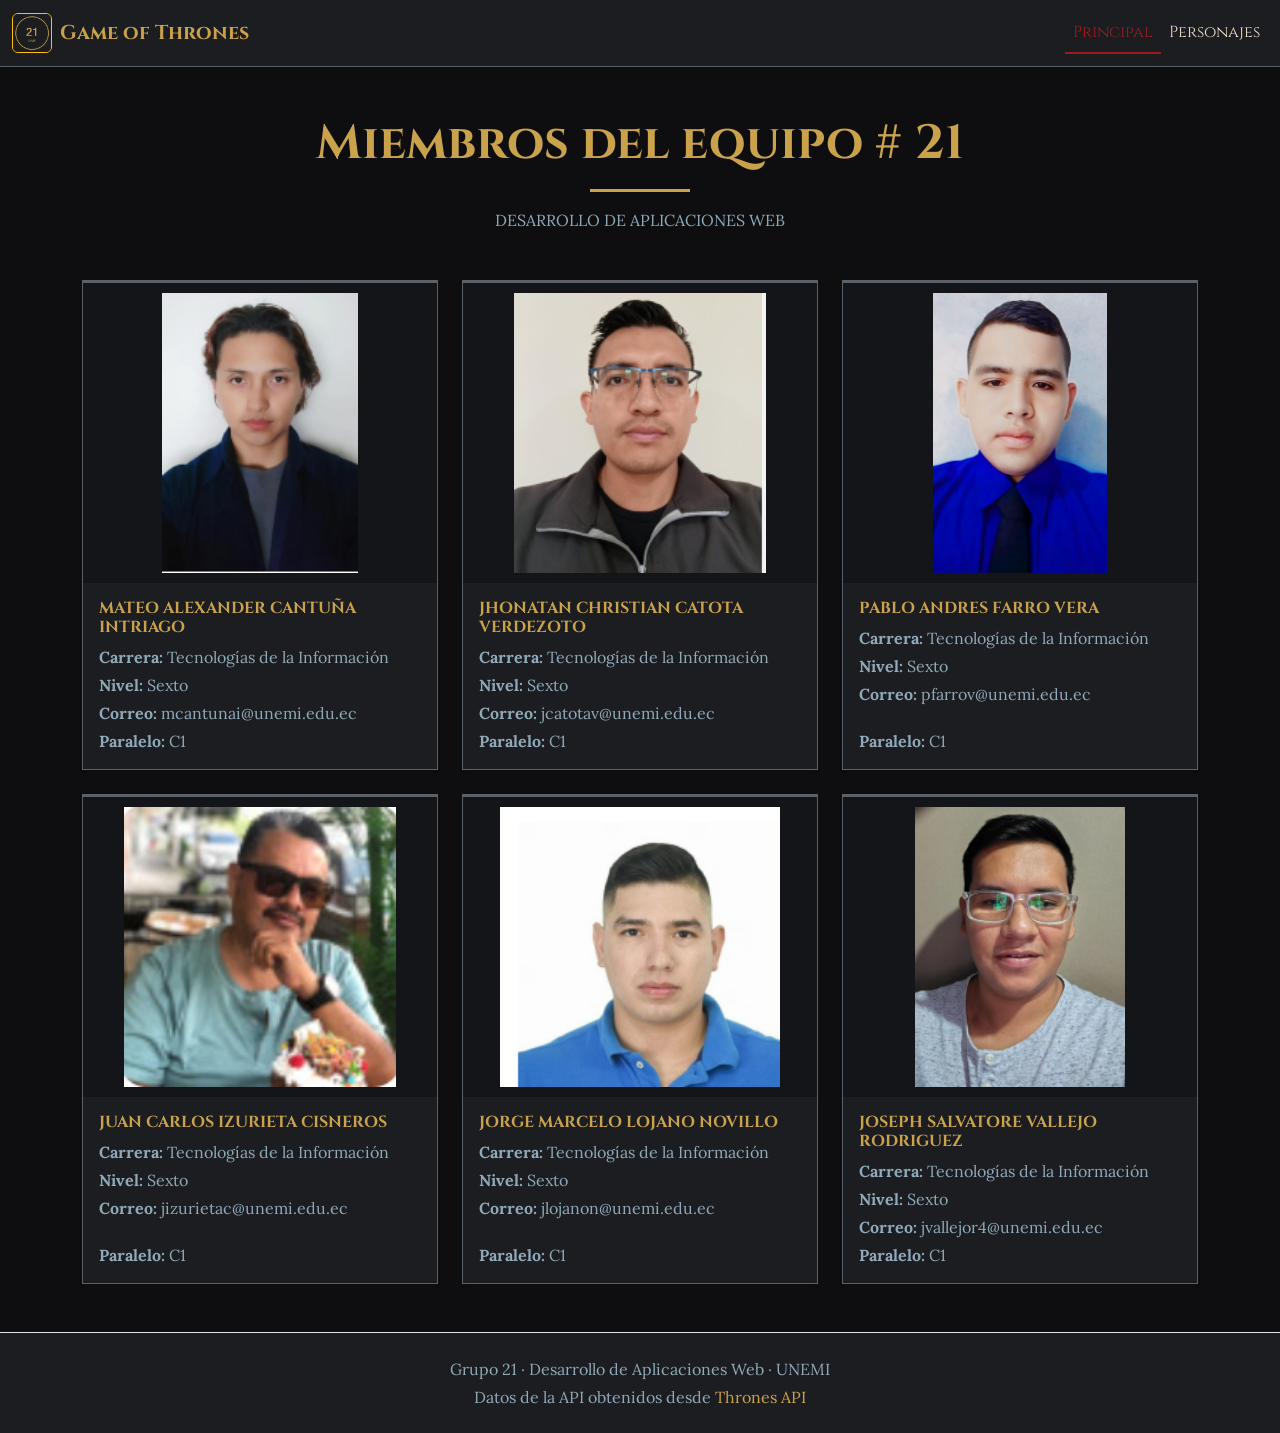
<file: index.html>
<!DOCTYPE html>
<html lang="es">
<head>
    <meta charset="UTF-8">
    <meta name="viewport" content="width=device-width, initial-scale=1.0">
    <title>Principal · Grupo 21 · Game of Thrones</title>
    
    <!-- Bootstrap 5 CDN -->
    <link href="https://cdn.jsdelivr.net/npm/bootstrap@5.3.3/dist/css/bootstrap.min.css" rel="stylesheet">
    
    <!-- Google Fonts: Cinzel y Lora -->
    <link rel="preconnect" href="https://fonts.googleapis.com">
    <link rel="preconnect" href="https://fonts.gstatic.com" crossorigin>
    <link href="https://fonts.googleapis.com/css2?family=Cinzel:wght@600;700&family=Lora:ital,wght@0,400..700;1,400..700&display=swap" rel="stylesheet">
    
    <style>
        body {
            background-color: #0E0E10;
            color: #E9DFC7;
            font-family: 'Lora', Georgia, serif;
        }
        .font-cinzel {
            font-family: 'Cinzel', serif;
        }
        #navbar, footer, .card-integrante {
            background-color: #1C1D21 !important;
            border-color: #5B6168 !important;
        }
        .navbar-brand span, .section-title, .card-integrante h3, footer a {
            color: #C9A24B !important;
        }
        .nav-link {
            color: #E9DFC7 !important;
        }
        .nav-link.active {
            color: #9B1C1F !important;
            border-bottom: 2px solid #9B1C1F;
        }
        .card-integrante {
            border: 1px solid #5B6168;
            border-top: 3px solid #C9A24B;
            border-radius: 0;
        }
        .card-integrante__dato {
            color: #8FA9B8;
        }
        .card-integrante__foto-container {
            width: 100%;
            height: 300px;
            background-color: #141518;
            display: flex;
            align-items: center;
            justify-content: center;
            overflow: hidden;
            padding: 10px;
        }
        .card-integrante__foto {
            width: 100%;
            height: 100% !important;
            object-fit: contain;
        }
    </style>
</head>
<body>

    <header>
        <nav id="navbar" class="navbar navbar-expand-lg border-bottom">
            <div class="container-fluid">
                <!-- Logo y Título de la Serie -->
                <a class="navbar-brand d-flex align-items-center gap-2" href="index.html">
                    <img src="img/logo/logo.png" alt="Emblema del Grupo 21" width="40" height="40" class="d-inline-block align-text-top rounded border border-warning">
                    <span class="series-title font-cinzel fw-bold">Game of Thrones</span>
                </a>
                <button class="navbar-toggler border-secondary text-light" type="button" data-bs-toggle="collapse" data-bs-target="#navbarNav" aria-controls="navbarNav" aria-expanded="false" aria-label="Toggle navigation">
                    <span class="navbar-toggler-icon"></span>
                </button>
                <div class="collapse navbar-collapse justify-content-end" id="navbarNav">
                    <ul class="navbar-nav">
                        <li class="nav-item">
                            <a class="nav-link active font-cinzel" href="index.html">Principal</a>
                        </li>
                        <li class="nav-item">
                            <a class="nav-link font-cinzel" href="personajes.html">Personajes</a>
                        </li>
                    </ul>
                </div>
            </div>
        </nav>
    </header>

    <main class="container my-5">
        <section class="text-center mb-5">
            <h1 class="section-title font-cinzel fw-bold display-5">Miembros del equipo # 21</h1>
            <div class="divider mx-auto my-3" style="width: 100px; height: 3px; background-color: #C9A24B;"></div>
            <p class="text-uppercase fs-6" style="color: #8FA9B8;">Desarrollo de Aplicaciones Web</p>
        </section>

        <section class="row g-4">
            <!-- Integrante 1 -->
            <div class="col-12 col-md-6 col-lg-4">
                <article class="card card-integrante h-100 shadow-sm">
                    <div class="card-integrante__foto-container">
                        <img src="img/integrantes/integrante-01.png" class="card-img-top card-integrante__foto rounded-0" alt="Mateo Cantuña">
                    </div>
                    <div class="card-body d-flex flex-column">
                        <h3 class="card-title font-cinzel fs-6 fw-bold">MATEO ALEXANDER CANTUÑA INTRIAGO</h3>
                        <p class="card-text card-integrante__dato mb-1"><strong>Carrera:</strong> Tecnologías de la Información</p>
                        <p class="card-text card-integrante__dato mb-1"><strong>Nivel:</strong> Sexto</p>
                        <p class="card-text card-integrante__dato mb-1"><strong>Correo:</strong> mcantunai@unemi.edu.ec</p>
                        <p class="card-text card-integrante__dato mt-auto"><strong>Paralelo:</strong> C1</p>
                    </div>
                </article>
            </div>

            <!-- Integrante 2 -->
            <div class="col-12 col-md-6 col-lg-4">
                <article class="card card-integrante h-100 shadow-sm">
                    <div class="card-integrante__foto-container">
                        <img src="img/integrantes/integrante-02.png" class="card-img-top card-integrante__foto rounded-0" alt="Jhonatan Catota">
                    </div>
                    <div class="card-body d-flex flex-column">
                        <h3 class="card-title font-cinzel fs-6 fw-bold">JHONATAN CHRISTIAN CATOTA VERDEZOTO</h3>
                        <p class="card-text card-integrante__dato mb-1"><strong>Carrera:</strong> Tecnologías de la Información</p>
                        <p class="card-text card-integrante__dato mb-1"><strong>Nivel:</strong> Sexto</p>
                        <p class="card-text card-integrante__dato mb-1"><strong>Correo:</strong> jcatotav@unemi.edu.ec</p>
                        <p class="card-text card-integrante__dato mt-auto"><strong>Paralelo:</strong> C1</p>
                    </div>
                </article>
            </div>

            <!-- Integrante 3 -->
            <div class="col-12 col-md-6 col-lg-4">
                <article class="card card-integrante h-100 shadow-sm">
                    <div class="card-integrante__foto-container">
                        <img src="img/integrantes/integrante-03.png" class="card-img-top card-integrante__foto rounded-0" alt="Pablo Farro">
                    </div>
                    <div class="card-body d-flex flex-column">
                        <h3 class="card-title font-cinzel fs-6 fw-bold">PABLO ANDRES FARRO VERA</h3>
                        <p class="card-text card-integrante__dato mb-1"><strong>Carrera:</strong> Tecnologías de la Información</p>
                        <p class="card-text card-integrante__dato mb-1"><strong>Nivel:</strong> Sexto</p>
                        <p class="card-text card-integrante__dato mb-1"><strong>Correo:</strong> pfarrov@unemi.edu.ec</p>
                        <p class="card-text card-integrante__dato mt-auto"><strong>Paralelo:</strong> C1</p>
                    </div>
                </article>
            </div>

            <!-- Integrante 4 -->
            <div class="col-12 col-md-6 col-lg-4">
                <article class="card card-integrante h-100 shadow-sm">
                    <div class="card-integrante__foto-container">
                        <img src="img/integrantes/integrante-04.png" class="card-img-top card-integrante__foto rounded-0" alt="Juan Carlos Izurieta">
                    </div>
                    <div class="card-body d-flex flex-column">
                        <h3 class="card-title font-cinzel fs-6 fw-bold">JUAN CARLOS IZURIETA CISNEROS</h3>
                        <p class="card-text card-integrante__dato mb-1"><strong>Carrera:</strong> Tecnologías de la Información</p>
                        <p class="card-text card-integrante__dato mb-1"><strong>Nivel:</strong> Sexto</p>
                        <p class="card-text card-integrante__dato mb-1"><strong>Correo:</strong> jizurietac@unemi.edu.ec</p>
                        <p class="card-text card-integrante__dato mt-auto"><strong>Paralelo:</strong> C1</p>
                    </div>
                </article>
            </div>

            <!-- Integrante 5 -->
            <div class="col-12 col-md-6 col-lg-4">
                <article class="card card-integrante h-100 shadow-sm">
                    <div class="card-integrante__foto-container">
                        <img src="img/integrantes/integrante-05.png" class="card-img-top card-integrante__foto rounded-0" alt="Jorge Lojano">
                    </div>
                    <div class="card-body d-flex flex-column">
                        <h3 class="card-title font-cinzel fs-6 fw-bold">JORGE MARCELO LOJANO NOVILLO</h3>
                        <p class="card-text card-integrante__dato mb-1"><strong>Carrera:</strong> Tecnologías de la Información</p>
                        <p class="card-text card-integrante__dato mb-1"><strong>Nivel:</strong> Sexto</p>
                        <p class="card-text card-integrante__dato mb-1"><strong>Correo:</strong> jlojanon@unemi.edu.ec</p>
                        <p class="card-text card-integrante__dato mt-auto"><strong>Paralelo:</strong> C1</p>
                    </div>
                </article>
            </div>

            <!-- Integrante 6 -->
            <div class="col-12 col-md-6 col-lg-4">
                <article class="card card-integrante h-100 shadow-sm">
                    <div class="card-integrante__foto-container">
                        <img src="img/integrantes/integrante-06.png" class="card-img-top card-integrante__foto rounded-0" alt="Joseph Vallejo">
                    </div>
                    <div class="card-body d-flex flex-column">
                        <h3 class="card-title font-cinzel fs-6 fw-bold">JOSEPH SALVATORE VALLEJO RODRIGUEZ</h3>
                        <p class="card-text card-integrante__dato mb-1"><strong>Carrera:</strong> Tecnologías de la Información</p>
                        <p class="card-text card-integrante__dato mb-1"><strong>Nivel:</strong> Sexto</p>
                        <p class="card-text card-integrante__dato mb-1"><strong>Correo:</strong> jvallejor4@unemi.edu.ec</p>
                        <p class="card-text card-integrante__dato mt-auto"><strong>Paralelo:</strong> C1</p>
                    </div>
                </article>
            </div>
        </section>
    </main>

    <footer class="text-center py-4 mt-5 border-top" style="color: #8FA9B8;">
        <p class="mb-1">Grupo 21 · Desarrollo de Aplicaciones Web · UNEMI</p>
        <p class="mb-0">Datos de la API obtenidos desde <a href="https://thronesapi.com/" target="_blank" rel="noopener noreferrer" style="color: #C9A24B; text-decoration: none;">Thrones API</a></p>
    </footer>

    <script src="https://cdn.jsdelivr.net/npm/bootstrap@5.3.3/dist/js/bootstrap.bundle.min.js"></script>
</body>
</html>
</file>
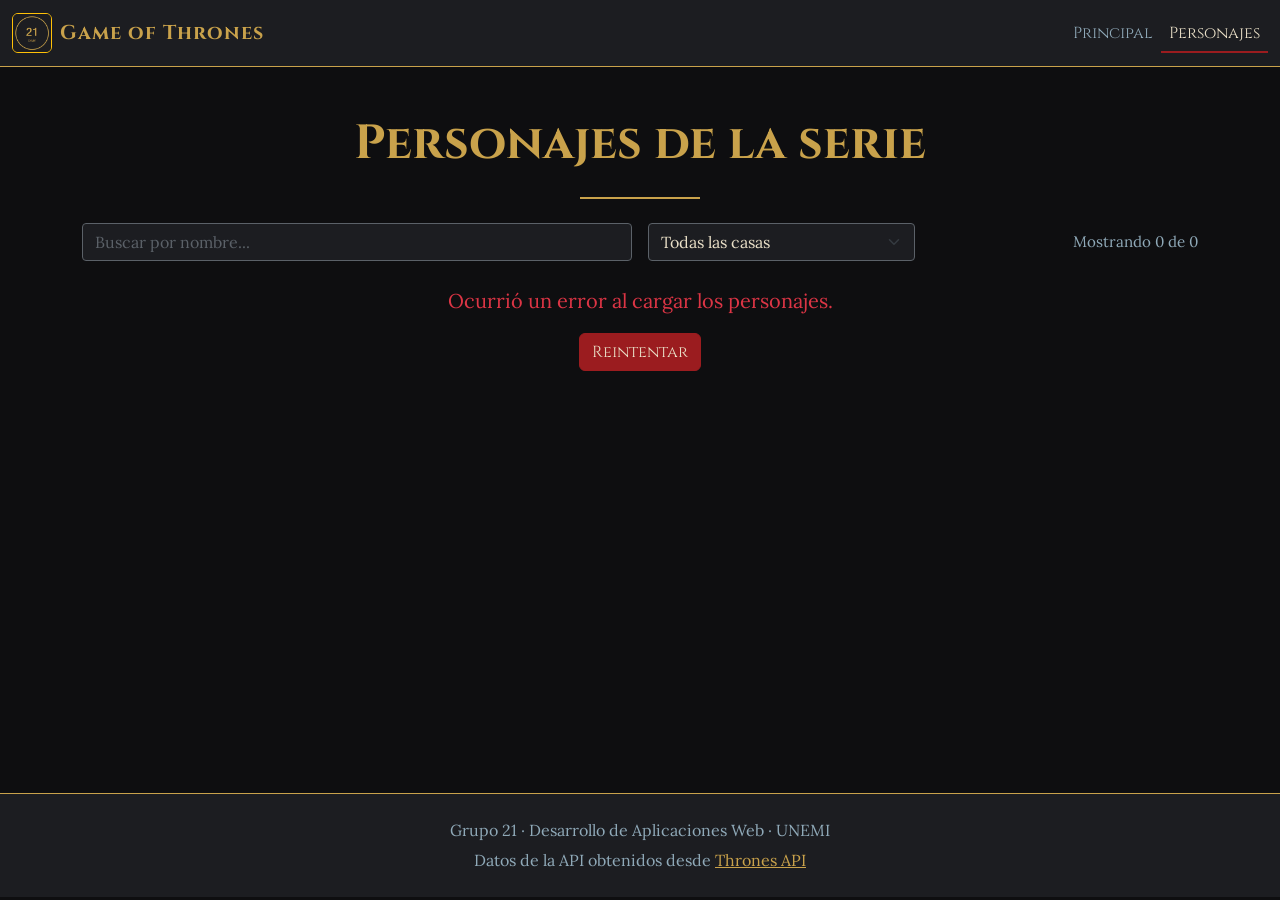
<file: personajes.html>
<!doctype html>
<html lang="es">
  <head>
    <meta charset="UTF-8" />
    <meta name="viewport" content="width=device-width, initial-scale=1.0" />
    <title>Personajes · Grupo 21 · Game of Thrones</title>

    <!-- Bootstrap 5 CDN -->
    <link
      href="https://cdn.jsdelivr.net/npm/bootstrap@5.3.3/dist/css/bootstrap.min.css"
      rel="stylesheet"
    />

    <!-- Google Fonts: Cinzel y Lora -->
    <link rel="preconnect" href="https://fonts.googleapis.com" />
    <link rel="preconnect" href="https://fonts.gstatic.com" crossorigin />
    <link
      href="https://fonts.googleapis.com/css2?family=Cinzel:wght@600;700&family=Lora:ital,wght@0,400..700;1,400..700&display=swap"
      rel="stylesheet"
    />

    <!-- Estilos del proyecto -->
    <link rel="stylesheet" href="css/styles.css" />
  </head>
  <body>
    <header>
      <nav id="navbar" class="navbar navbar-expand-lg border-bottom">
        <div class="container-fluid">
          <!-- Logo y Título de la Serie -->
          <a
            class="navbar-brand d-flex align-items-center gap-2"
            href="index.html"
          >
            <img
              src="img/logo/logo.png"
              alt="Emblema del Grupo 21"
              width="40"
              height="40"
              class="d-inline-block align-text-top rounded border border-warning"
            />
            <span class="series-title font-cinzel fw-bold"
              >Game of Thrones</span
            >
          </a>
          <button
            class="navbar-toggler border-secondary text-light"
            type="button"
            data-bs-toggle="collapse"
            data-bs-target="#navbarNav"
            aria-controls="navbarNav"
            aria-expanded="false"
            aria-label="Toggle navigation"
          >
            <span class="navbar-toggler-icon"></span>
          </button>
          <div
            class="collapse navbar-collapse justify-content-end"
            id="navbarNav"
          >
            <ul class="navbar-nav">
              <li class="nav-item">
                <a class="nav-link font-cinzel" href="index.html">Principal</a>
              </li>
              <li class="nav-item">
                <a class="nav-link active font-cinzel" href="personajes.html"
                  >Personajes</a
                >
              </li>
            </ul>
          </div>
        </div>
      </nav>
    </header>

    <main class="container my-5">
      <section class="text-center mb-4">
        <h1 class="section-title font-cinzel fw-bold display-5">
          Personajes de la serie
        </h1>
        <div class="divider mx-auto my-3"></div>
      </section>

      <!-- Barra de controles -->
      <section class="row g-3 align-items-center mb-4">
        <div class="col-12 col-md-6">
          <label for="buscador" class="visually-hidden"
            >Buscar por nombre</label
          >
          <input
            type="search"
            id="buscador"
            class="form-control"
            placeholder="Buscar por nombre..."
          />
        </div>
        <div class="col-8 col-md-3">
          <label for="filtro-casa" class="visually-hidden"
            >Filtrar por casa</label
          >
          <select id="filtro-casa" class="form-select">
            <option value="">Todas las casas</option>
          </select>
        </div>
        <div class="col-4 col-md-3 text-end">
          <span id="contador-etiqueta" class="visually-hidden"
            >Resultados mostrados</span
          >
          <span id="contador" aria-labelledby="contador-etiqueta"
            >Mostrando 0 de 0</span
          >
        </div>
      </section>

      <!-- Zona de estado: «Cargando personajes...», errores y botón «Reintentar» -->
      <div id="estado" class="text-center mb-4" aria-live="polite"></div>

      <!-- Listado: las tarjetas las genera js/personajes.js -->
      <div id="lista-personajes" class="row g-4"></div>
    </main>

    <footer class="text-center py-4 mt-5 border-top">
      <p class="mb-1">Grupo 21 · Desarrollo de Aplicaciones Web · UNEMI</p>
      <p class="mb-0">
        Datos de la API obtenidos desde
        <a
          href="https://thronesapi.com/"
          target="_blank"
          rel="noopener noreferrer"
          >Thrones API</a
        >
      </p>
    </footer>

    <script
      src="https://cdn.jsdelivr.net/npm/bootstrap@5.3.3/dist/js/bootstrap.bundle.min.js"
      defer
    ></script>
    <script src="js/main.js" defer></script>
    <script src="js/personajes.js" defer></script>
  </body>
</html>
</file>
<file: css/styles.css>
/* 01. Variables (:root) */

:root {
  /* Paleta */
  --negro-hierro: #0e0e10;
  --grafito: #1c1d21;
  --oro: #c9a24b;
  --rojo: #9b1c1f;
  --pergamino: #e9dfc7;
  --hielo: #8fa9b8;
  --acero: #5b6168;

  /* Tipografía con fuente de respaldo */
  --fuente-titulos: "Cinzel", Georgia, serif;
  --fuente-cuerpo: "Lora", Georgia, serif;
}

/*       02. Reset y base       */
*,
*::before,
*::after {
  box-sizing: border-box;
}

body {
  margin: 0;
  background-color: var(--negro-hierro);
  color: var(--pergamino);
  font-family: var(--fuente-cuerpo);
  line-height: 1.6;
}

img {
  max-width: 100%;
  height: auto;
  display: block;
}

a {
  color: var(--hielo);
}

a:hover {
  color: var(--oro);
}

/*       03. Tipografía       */
h1,
h2,
h3,
h4 {
  font-family: var(--fuente-titulos);
  color: var(--oro);
  line-height: 1.2;
}

/*    04. Utilidades y contenedores    */
.font-cinzel {
  font-family: var(--fuente-titulos);
}

main {
  min-height: 70vh;
}

/*    05. Encabezado y navegación (#navbar)    */
#navbar {
  background-color: var(--grafito);
  /* Bootstrap usa esta variable para el color de .border-bottom */
  --bs-border-color: var(--oro);
}

#navbar .navbar-brand span {
  color: var(--oro);
  letter-spacing: 0.05em;
}

#navbar .nav-link {
  color: var(--hielo);
  padding-bottom: 0.25rem;
  border-bottom: 2px solid transparent;
  transition:
    color 0.2s ease,
    border-color 0.2s ease;
}

#navbar .nav-link:hover,
#navbar .nav-link:focus-visible {
  color: var(--oro);
  border-bottom-color: var(--rojo);
}

#navbar .nav-link.active {
  color: var(--pergamino);
  border-bottom-color: var(--rojo);
}

/* El ícono de hamburguesa de Bootstrap es oscuro; lo aclaramos */
#navbar .navbar-toggler-icon {
  filter: invert(1);
}

#navbar .navbar-toggler:focus {
  box-shadow: 0 0 0 0.2rem var(--rojo);
}

/*    06. Título de sección    */
.section-title {
  color: var(--oro);
  font-family: var(--fuente-titulos);
  text-align: center;
  margin-bottom: 1.5rem;
}

/*    07. Tarjeta de integrante (.card-integrante)    */
.card-integrante {
  background-color: var(--grafito);
  color: var(--pergamino);
  border: 1px solid var(--acero);
  border-top: 3px solid var(--oro);
  border-radius: 4px;
  overflow: hidden;
  transition:
    transform 0.25s ease,
    border-color 0.25s ease;
}

/* Hover: elevación y borde azul hielo (la línea dorada superior se conserva) */
.card-integrante:hover {
  transform: translateY(-4px);
  border-color: var(--hielo);
  border-top-color: var(--oro);
}

.card-integrante__foto-container {
  width: 100%;
  height: 300px;
  background-color: var(--negro-hierro);
  display: flex;
  align-items: center;
  justify-content: center;
}

.card-integrante__foto {
  width: 100%;
  height: 100%;
  object-fit: contain;
}

.card-integrante__nombre,
.card-integrante h3 {
  color: var(--oro);
  font-family: var(--fuente-titulos);
}

.card-integrante__dato {
  color: var(--hielo);
}

.card-integrante__dato strong {
  color: var(--pergamino);
}

/*    08. Tarjeta de personaje (.card-personaje)    */
.divider {
  width: 120px;
  height: 2px;
  background-color: var(--oro);
}

.card-personaje {
  display: flex;
  flex-direction: row;
  height: 100%;
  background-color: var(--grafito);
  color: var(--pergamino);
  border: 1px solid var(--acero);
  border-top: 3px solid var(--oro);
  border-radius: 4px;
  overflow: hidden;
  transition:
    transform 0.25s ease,
    border-color 0.25s ease;
}

/* Hover coherente con la tarjeta de integrante */
.card-personaje:hover {
  transform: translateY(-4px);
  border-color: var(--hielo);
  border-top-color: var(--oro);
}

.card-personaje__imagen {
  flex: 0 0 40%;
  width: 40%;
  aspect-ratio: 3 / 4;
  object-fit: cover;
  background-color: var(--negro-hierro);
}

.card-personaje__cuerpo {
  flex: 1;
  padding: 1rem;
  display: flex;
  flex-direction: column;
  justify-content: center;
}

.card-personaje__nombre {
  color: var(--oro);
  font-family: var(--fuente-titulos);
  font-size: 1.15rem;
  margin-bottom: 0.5rem;
}

.card-personaje__dato {
  color: var(--hielo);
  margin-bottom: 0.25rem;
}

.card-personaje__dato strong {
  color: var(--pergamino);
}

/*      09. Controles y estados (#buscador, #filtro-casa, #contador, #estado)      */
#buscador,
#filtro-casa {
  background-color: var(--grafito);
  color: var(--pergamino);
  border: 1px solid var(--acero);
  border-radius: 4px;
}

#buscador::placeholder {
  color: var(--acero);
}

/* Foco visible con anillo rojo */
#buscador:focus,
#filtro-casa:focus {
  background-color: var(--grafito);
  color: var(--pergamino);
  border-color: var(--rojo);
  box-shadow: 0 0 0 0.2rem var(--rojo);
  outline: none;
}

#filtro-casa option {
  background-color: var(--grafito);
  color: var(--pergamino);
}

#contador {
  color: var(--hielo);
  font-size: 0.95rem;
}

/* Mensajes de carga y error, y botón Reintentar */
#estado {
  color: var(--pergamino);
  font-size: 1.05rem;
}

#estado .btn {
  background-color: var(--rojo);
  border-color: var(--rojo);
  color: var(--pergamino);
  font-family: var(--fuente-titulos);
}

#estado .btn:hover,
#estado .btn:focus-visible {
  background-color: var(--grafito);
  border-color: var(--oro);
  color: var(--oro);
  box-shadow: 0 0 0 0.2rem var(--rojo);
}

/*      10. Pie de página      */
footer {
  background-color: var(--grafito);
  color: var(--hielo);
  /* Bootstrap usa esta variable para el color de .border-top */
  --bs-border-color: var(--oro);
}

footer a {
  color: var(--oro);
}

footer a:hover,
footer a:focus-visible {
  color: var(--pergamino);
}

/*      11. Responsive (576 px, 768 px y 992 px)      */
@media (max-width: 992px) {
  .card-integrante__foto-container {
    height: 260px;
  }
}

@media (max-width: 768px) {
  .card-integrante__foto-container {
    height: 240px;
  }

  .section-title {
    font-size: 2rem;
  }
}

@media (max-width: 576px) {
  .card-integrante__foto-container {
    height: 220px;
  }

  /* En móvil la tarjeta de personaje pasa a disposición vertical */
  .card-personaje {
    flex-direction: column;
  }

  .card-personaje__imagen {
    flex: none;
    width: 100%;
    aspect-ratio: 4 / 3;
  }

  .section-title {
    font-size: 1.6rem;
  }
  #contador {
    white-space: nowrap;
    font-size: 0.85rem;
  }
}
</file>
